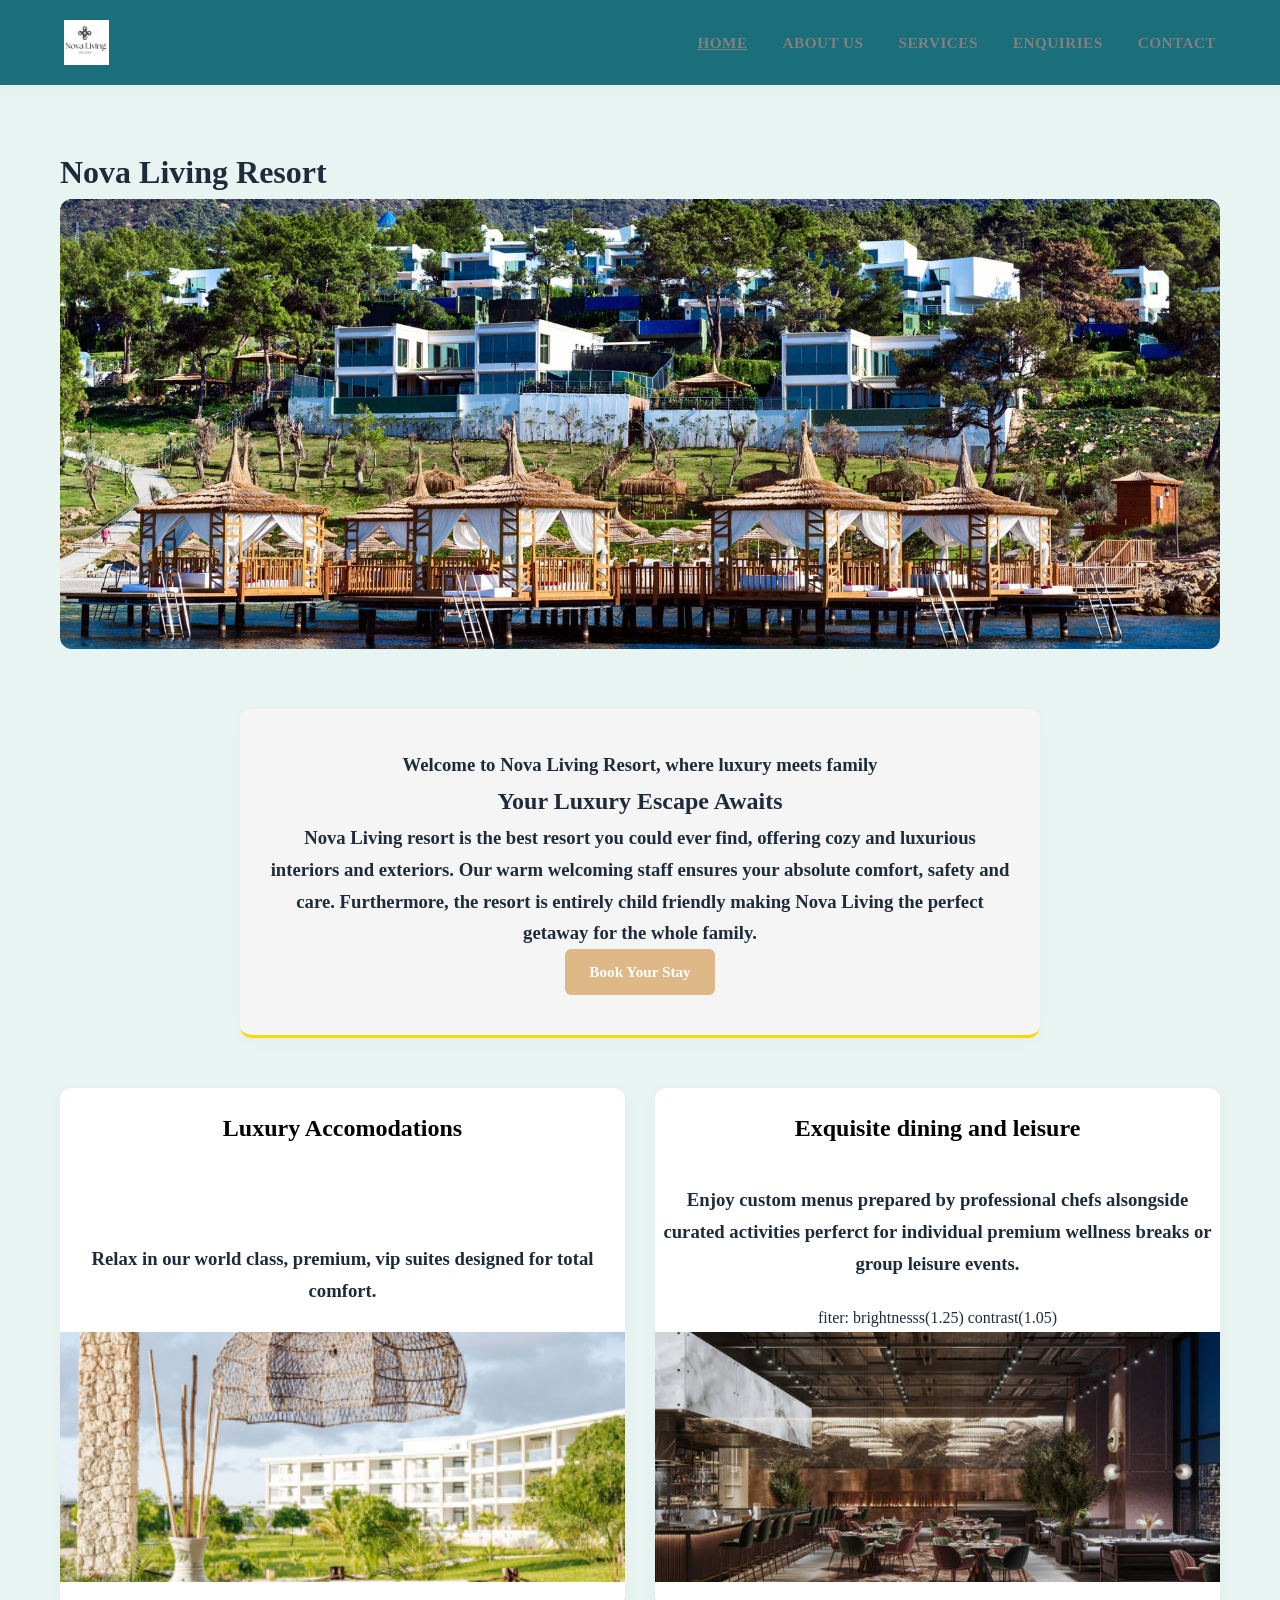
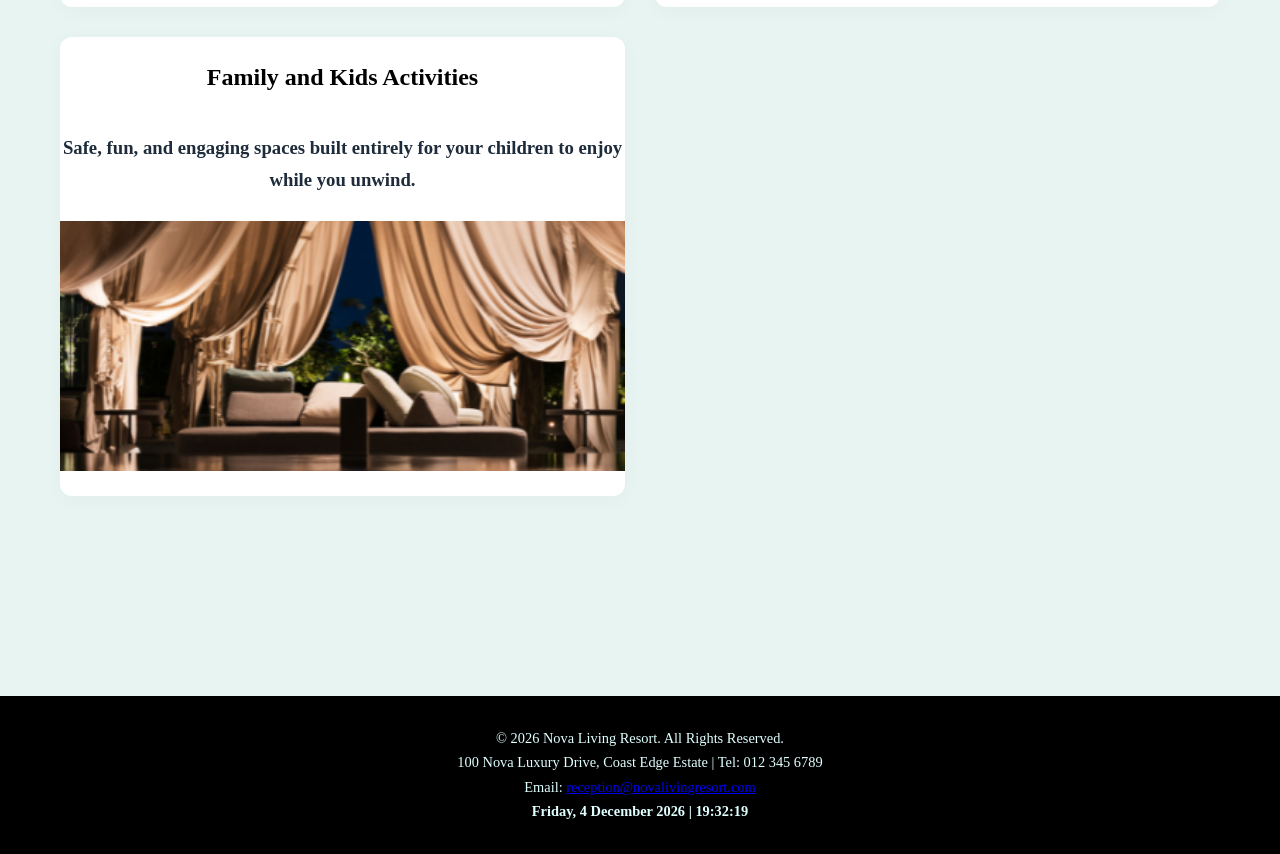
<file: index.html>
<!DOCTYPE html>
<html lang="en">
<head>
    <meta charset="UTF-8">
    <meta name="viewport" content="width=device-width, initial-scale=1.0">
    <meta name="description" content="Nova Living Resort offers luxury accomodation, dinning and activities 
    designed for the whole family">
    <meta name="keywords" content="Luxury family resort, VIP suites, resort dining , Nova Living Resort">
    <meta name="author" content="Nova Living Resort">
    <link rel="stylesheet" href="css_assets/myfirststyles.css">
    <link rel="stylesheet" href="css_assets/part3.css">

    <title>Nova Living Resort - Index</title>

   


</head>
<body>

     <header> 
        <img src="_images/logo.png.png" alt="Nova Living Resort Logo">

        <nav aria-label="Main navigation">
            <button class="nav-toggle" aria-label="Toggle menu" aria-expanded="false">&#9776;</button>

            <ul>
                <li><a href="index.html" aria-current="page">Home</a></li>
                    
                
                <li><a href="about.html">About us</a></li>
                    
                
                <li><a href="services.html">Services</a></li>
                    
                
                <li><a href="enquiries.html">Enquiries</a></li>
                    
                
                <li><a href="contact.html">Contact</a></li>
                    
                

            </ul>

        </nav>


     </header>

     <main>

        <h1>Nova Living Resort</h1>

        

        <section class="hero-section fade-in">
            
            <img src="_images/1.png" alt="Beautiful view of Nova Living Resort luxury exterior" width="600" class="responsive-image">
        </section>
        

        <section class="intro-content fade-in">

            <h3>Welcome to Nova Living Resort, where luxury meets family</h3>
            
            <h2>Your Luxury Escape Awaits</h2>
        
        
            <p><h3>
                Nova Living resort is the best resort you could ever find, offering cozy and luxurious interiors and exteriors.
                Our warm welcoming staff ensures your absolute comfort, safety and care. Furthermore, the resort is entirely child friendly
                making Nova Living the perfect getaway for the whole family.

            </p></h3>
            
            <a href="enquiries.html" class="cta-button">Book Your Stay</h3></a>
        </section>

        <section class="features fade-in">
        
                
            <div class="grid-column">
                 <h2>Luxury Accomodations</h2>
                 <p><h3>Relax in our world class, premium, vip suites designed for total comfort.</p></h3>
                <img src="_images/2.png" alt="Cozy indoor lounge area" width="460" class= "responsive-img">
                </div>
            
            <div class="grid-column">
                <h2>Exquisite dining and leisure</h2>
                <p><h3>
                    Enjoy custom menus prepared by professional chefs alsongside curated activities perferct for individual
                    premium wellness breaks or group leisure events.
                </p></h3>
                fiter: brightnesss(1.25) contrast(1.05)
                <img src="_images/1.2.jpg" alt="This is the Nova Living Resort luxury dining and leisure where you can enjoy 
                your peals and peace at."  class="responsive-image protrait-img">
                </div>

            
            <div class="grid-column protrait-col photo-rotrait">
                
                <h2>Family and Kids Activities</h2>
                <p><h3>
                    Safe, fun, and engaging spaces built entirely for your children to enjoy while you unwind.</h3></p>
                    <img src="_images/3.png" alt="Families are alloweed to play at our resort pool" width="450" class="responsive-image" >
                   
                
            </div>
        </section>

            
        

     </main>

        <footer>
        <p>&copy; <span id="footer-year">2026</span> Nova Living Resort. All Rights Reserved.</p>
        <p>100 Nova Luxury Drive, Coast Edge Estate | Tel: 012 345 6789</p>
        <p>Email: <a href="mailto:reception@novalivingresort.com">reception@novalivingresort.com</a></p>
        <p id="footer-date"></p>
    </footer>

    <script src="js_assets/part3.js"></script>
    
</body>
</html>
</file>
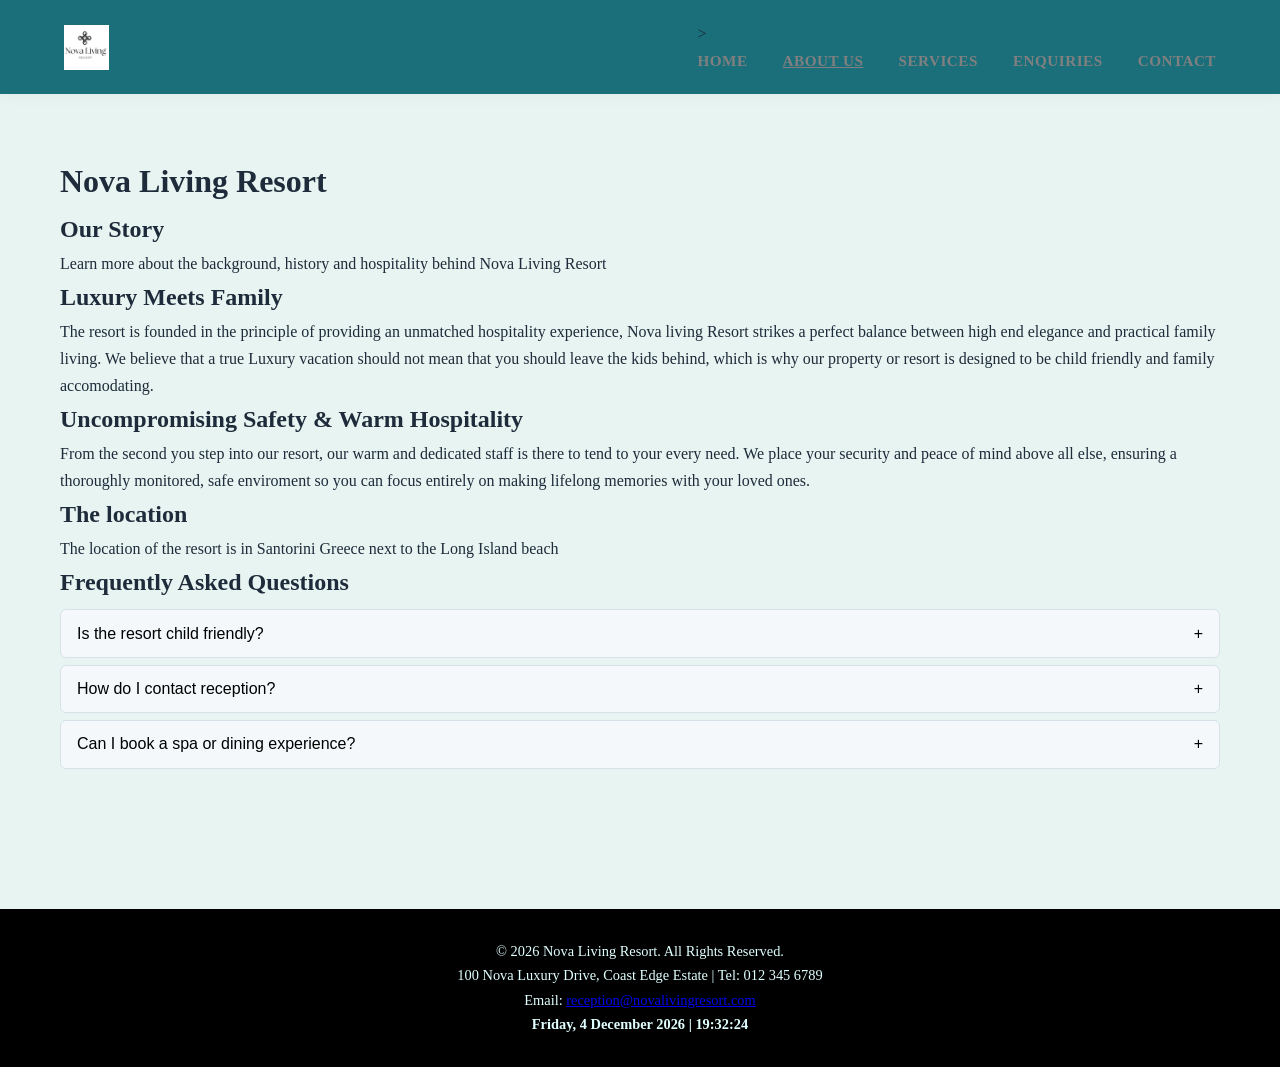
<file: about.html>
<!DOCTYPE html>
<html lang="en">
<head>
    <meta charset="UTF-8">
    <meta name="viewport" content="width=device-width, initial-scale=1.0">
    <meta name="description" content="Learn about Nova Living Resort: our story, our values and our family- friendly
    luxury hospitality">
    <meta name="keyword" content="about Nova Living Resort, luxury hospitality, and safety">
    <meta name="author" content="Nova Living Resort">
    <link rel="stylesheet" href="css_assets/myfirststyles.css">
    <link rel="stylesheet" href="css_assets/part3.css">
    <title>Nova Living Resort</title>
</head>
<body>

     <header> 
        <img src="_images/logo.png.png" alt="Nova Living Resort Logo">
        <nav aria-label="Main navigation">
         <button class="nav-toggle" aria-label="Toggle menu" aria-expanded="false">&#9776;</button>
>
            <ul>
                <li><a href="index.html">Home</a></li>
                    
                
                <li><a href="about.html" aria-current="page">About us</a></li>
                    
                
                <li><a href="services.html">Services</a></li>
                    
                
                <li><a href="enquiries.html">Enquiries</a></li>
                    
                
                <li><a href="contact.html">Contact</a></li>
                    
                

            </ul>

        </nav>


     </header>

     <main>

        <h1> Nova Living Resort</h1>

        <section class="about - resort fade-in">
            <h2>Our Story</h2>
            <p>Learn more about the background, history and hospitality behind Nova Living Resort</p>
        </section>

        <!-- About us Nova Living Resort in detail -->
         <section class="about details fade-in">
            <h2>Luxury Meets Family</h2>

            <p>
                The resort is founded in the principle of providing an unmatched hospitality experience, Nova living Resort 
                strikes a perfect balance between high end elegance and practical family living. We believe that a true Luxury
                vacation should not mean that you should leave the kids behind, which is why our property or resort is designed 
                to be child friendly and family accomodating.
            </p>

            <h2>Uncompromising Safety &amp; Warm Hospitality</h2>

            <P>
                From the second you step into our resort, our warm and dedicated staff is there to tend to your every need.
                We place your security and peace of mind above all else, ensuring a thoroughly monitored, safe enviroment so
                you can focus entirely on making lifelong memories with your loved ones.
            </P>
             
            <h2> The location </h2>

            <p>
                The location of the resort is in Santorini Greece next to the Long Island beach
            </p>

         </section>

        

         <section class="fade-in">
            <h2>Frequently Asked Questions</h2>
            <div class="accordion">
                <button class="accordion-btn" aria-expanded="false">Is the resort child friendly?</button>
                <div class="accordion-panel">
                    <p>Yes. We offer family-friendly suites, kids activities and a children's menu.</p>
                </div>

                <button class="accordion-btn" aria-expanded="false">How do I contact reception?</button>
                <div class="accordion-panel">
                    <p>Call 012 345 6789 or email reception@novalivingresort.com.</p>
                </div>

                <button class="accordion-btn" aria-expanded="false">Can I book a spa or dining experience?</button>
                <div class="accordion-panel">
                    <p>Yes. Use our <a href="enquiries.html">Enquiries page</a> and choose your primary service interest.</p>
                </div>
            </div>
        </section>


     </main>


        <footer>
        <p>&copy; <span id="footer-year">2026</span> Nova Living Resort. All Rights Reserved.</p>
        <p>100 Nova Luxury Drive, Coast Edge Estate | Tel: 012 345 6789</p>
        <p>Email: <a href="mailto:reception@novalivingresort.com">reception@novalivingresort.com</a></p>
        <p id="footer-date"></p>
    </footer>

    <script src="js_assets/part3.js"></script>
    
</body>
</html>
</file>
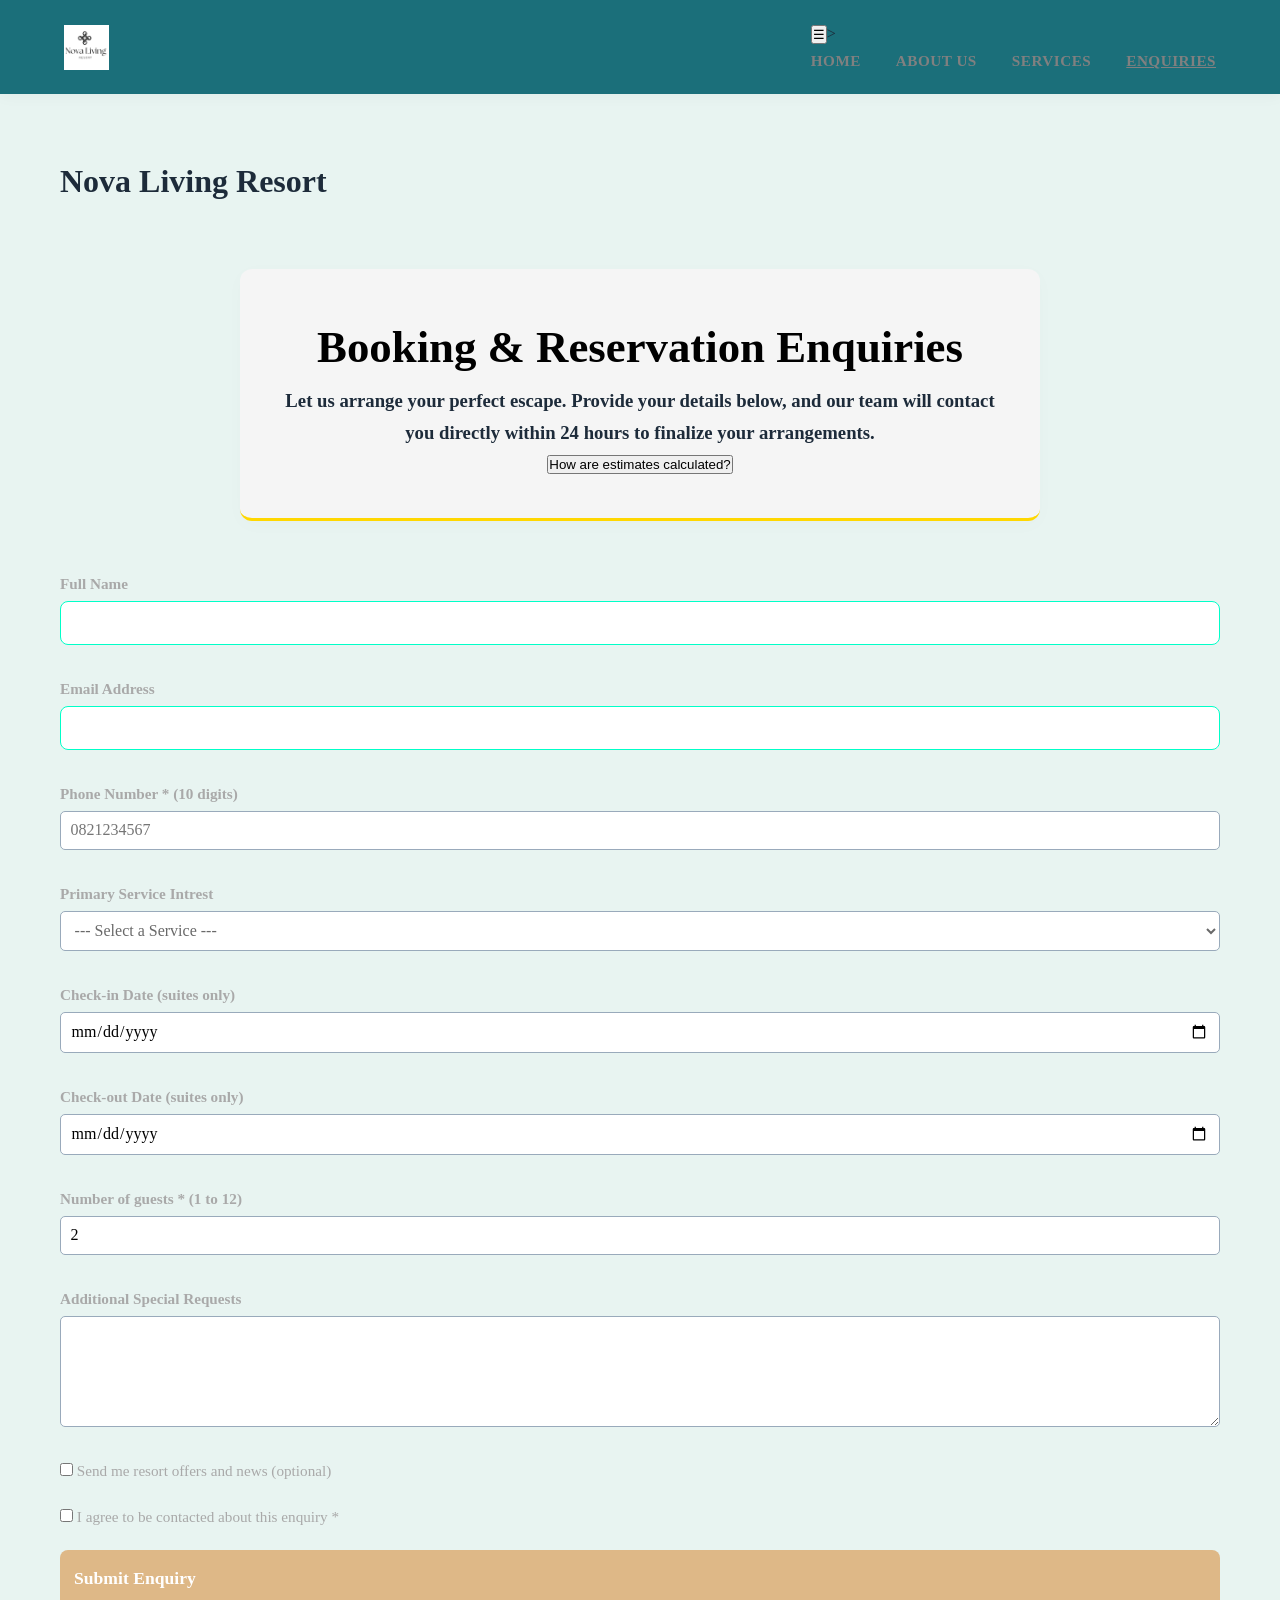
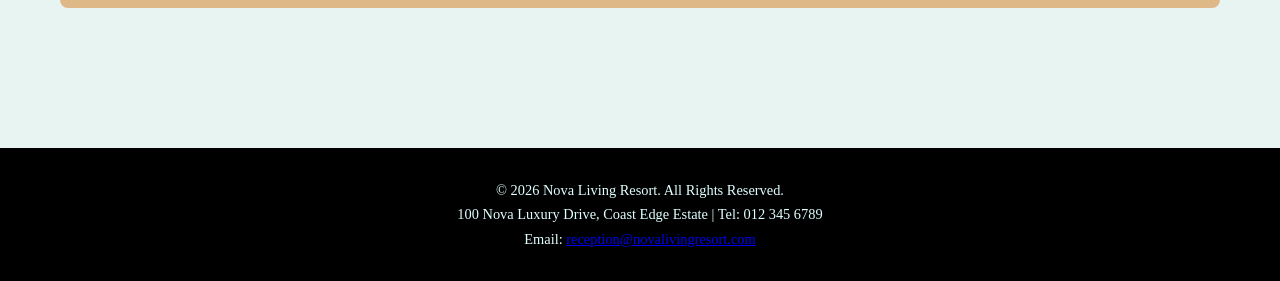
<file: enquiries.html>
<!DOCTYPE html>
<html lang="en">
<head>
    <meta charset="UTF-8">
    <meta name="viewport" content="width=device-width, initial-scale=1.0">
    <meta name="description" content="Enquire about VIP suites,spa, fine dining or family activities at Nova Living Resort
    and get an instant cost estimate.">
    <meta name="keywords" content="resort enquiry, book a suite, spa package, dining booking, cost estimate, Nova Living Resort.">
    <meta name="author" content="Nova Living Resort">
    <link rel="stylesheet" href="css_assets/myfirststyles.css">
    <link rel="stylesheet" href="css_assets/part3.css">
    <title>Nova Living Resort - Enquiries</title>

   
<body>

      <header> 
        <img src="_images/logo.png.png" alt="Nova Living Resort Logo">
        <nav aria-label="Main navigation">
            <button class="nav toggle" aria-label="Toggle menu" aria-expanded="false">&#9776;</button>>
            <ul>
                <li><a href="index.html">Home</a></li>
                    
                
                <li><a href="about.html">About us</a></li>
                    
                
                <li><a href="services.html">Services</a></li>
                    
                
                <li><a href="enquiries.html" aria-current="page">Enquiries</a></li>
                    
                
                    
                

            </ul>

        </nav>


     </header>

     <main>

        <h1>Nova Living Resort</h1>
        
        <section class="intro-content fade-in">
            <h1>Booking & Reservation Enquiries</h1>
            <P><h3>Let us arrange your perfect escape. Provide your details below, and our team will contact you directly within
                24 hours to finalize your arrangements.
            </P></h3>
            <p><button type="button" class="Link-btn" id="open-moodel"> How are estimates calculated?</button></p>
        </section>

        <section class="form-container">
            <form id="enquiry-form"></form>
            <form action="#" method="POST">

                <div class="form-group">
                    <label for="fullname">Full Name</label>
                    <input type="text" id="fullname" name="fullname" required placeholder="">
                    <span class="error" aria-live="polite"></span>
                </div>

                <div class="form-group">
                    <label for="email">Email Address</label>
                    <input type="email" id="email" name="email" required placeholder="">
                    <span class="error" aria-live="polite"></span>
                </div>

                 <div class="form-group">
                    <label for="phone">Phone Number * (10 digits)</label>
                    <input type="tel" id="phone" name="phone" required pattern="0[0-9]{9}" maxlength="10" required placeholder="0821234567">
                    <span class="error" aria-live="polite"></span>
                </div>

                <div class="form-group">
                    <label for="service-intrest">Primary Service Intrest</label>
                    <select id="service-intrest" name="service-intrest">
                        <option value=""> --- Select a Service ---</option>
                        <option value="luxury-suite">VIP Suite Accomodation</option>
                        <option value="spa-wellness">Spa &amp; Wellness Package</option>
                        <option value="fine-dining">Fine Dining Experience</option>
                        <option value="family-activities">Family &amp; Kids Activities</option>
                    </select>
                    <span class="error" aria-live="polite"></span>
                </div>

                <div class="form-group">
                    <label for="checkin"> Check-in Date (suites only)</label>
                    <input type="date" id="checkin" name="checkin">
                    <span class="error" aria-live="polite"></span>
                </div>

                
                <div class="form-group">
                    <label for="checkout"> Check-out Date (suites only)</label>
                    <input type="date" id="checkout" name="checkout">
                    <span class="error" aria-live="polite"></span>
                </div>

                <div class="form-group">
                    <label for="guests"> Number of guests * (1 to 12)</label>
                    <input type="number" id="guests" name="guests" min="1" max="12" value="2" required>
                    <span class="error" aria-live="polite"></span>
                </div>

                <div class="form-group"> 
                     <label for="details">Additional Special Requests</label>
                    <textarea id="details" name="details" rows="5" required placeholder=""></textarea>
                    <span class="error" aria-live="polite"></span>
                </div>

                <div class="form-group checkbox-group">
                    <label><input type="checkbox" id="newsletter" name="newsletter"> Send me resort offers and news (optional) </label>
                </div>

                 <div class="form-group checkbox-group">
                    <label><input type="checkbox" id="consent" name="consent" required> I agree to be contacted about this enquiry * </label>
                </div>
                <span class="error" aria-live="polite"></span>

                <buttom type="submit" class="submit-btn">Submit Enquiry</buttom>

            </form>
        </section>

           <div id="enquiry-response" class="response-box" aria-live="polite" hidden></div> 
           
           <div id="modal" class="modal" role="dialog" aria-modal="true" aria-labelledby="modal-title" hidden>
               <div class="modal-content">
                <button class="modal-close" aria-label="close">&times;</button>
                <h2 id="modal-title">How we calculate your estimate</h2>
                <p>
                    Suites are charged per night. Other servicesare charged per guest. Final pricing availability are confirmed
                    by our team.
                </p>
            </div>
           </div>    
           
     </main>

        <footer>
        <p>&copy; <span id="footer-year">2026</span> Nova Living Resort. All Rights Reserved.</p>
        <p>100 Nova Luxury Drive, Coast Edge Estate | Tel: 012 345 6789</p>
        <p>Email: <a href="mailto:reception@novalivingresort.com">reception@novalivingresort.com</a></p>
        <p id="footer-date"></p>
    </footer>

    <script src="js_assets/part3.js"></script>
    
    
     

    
</body>
</html>
</file>
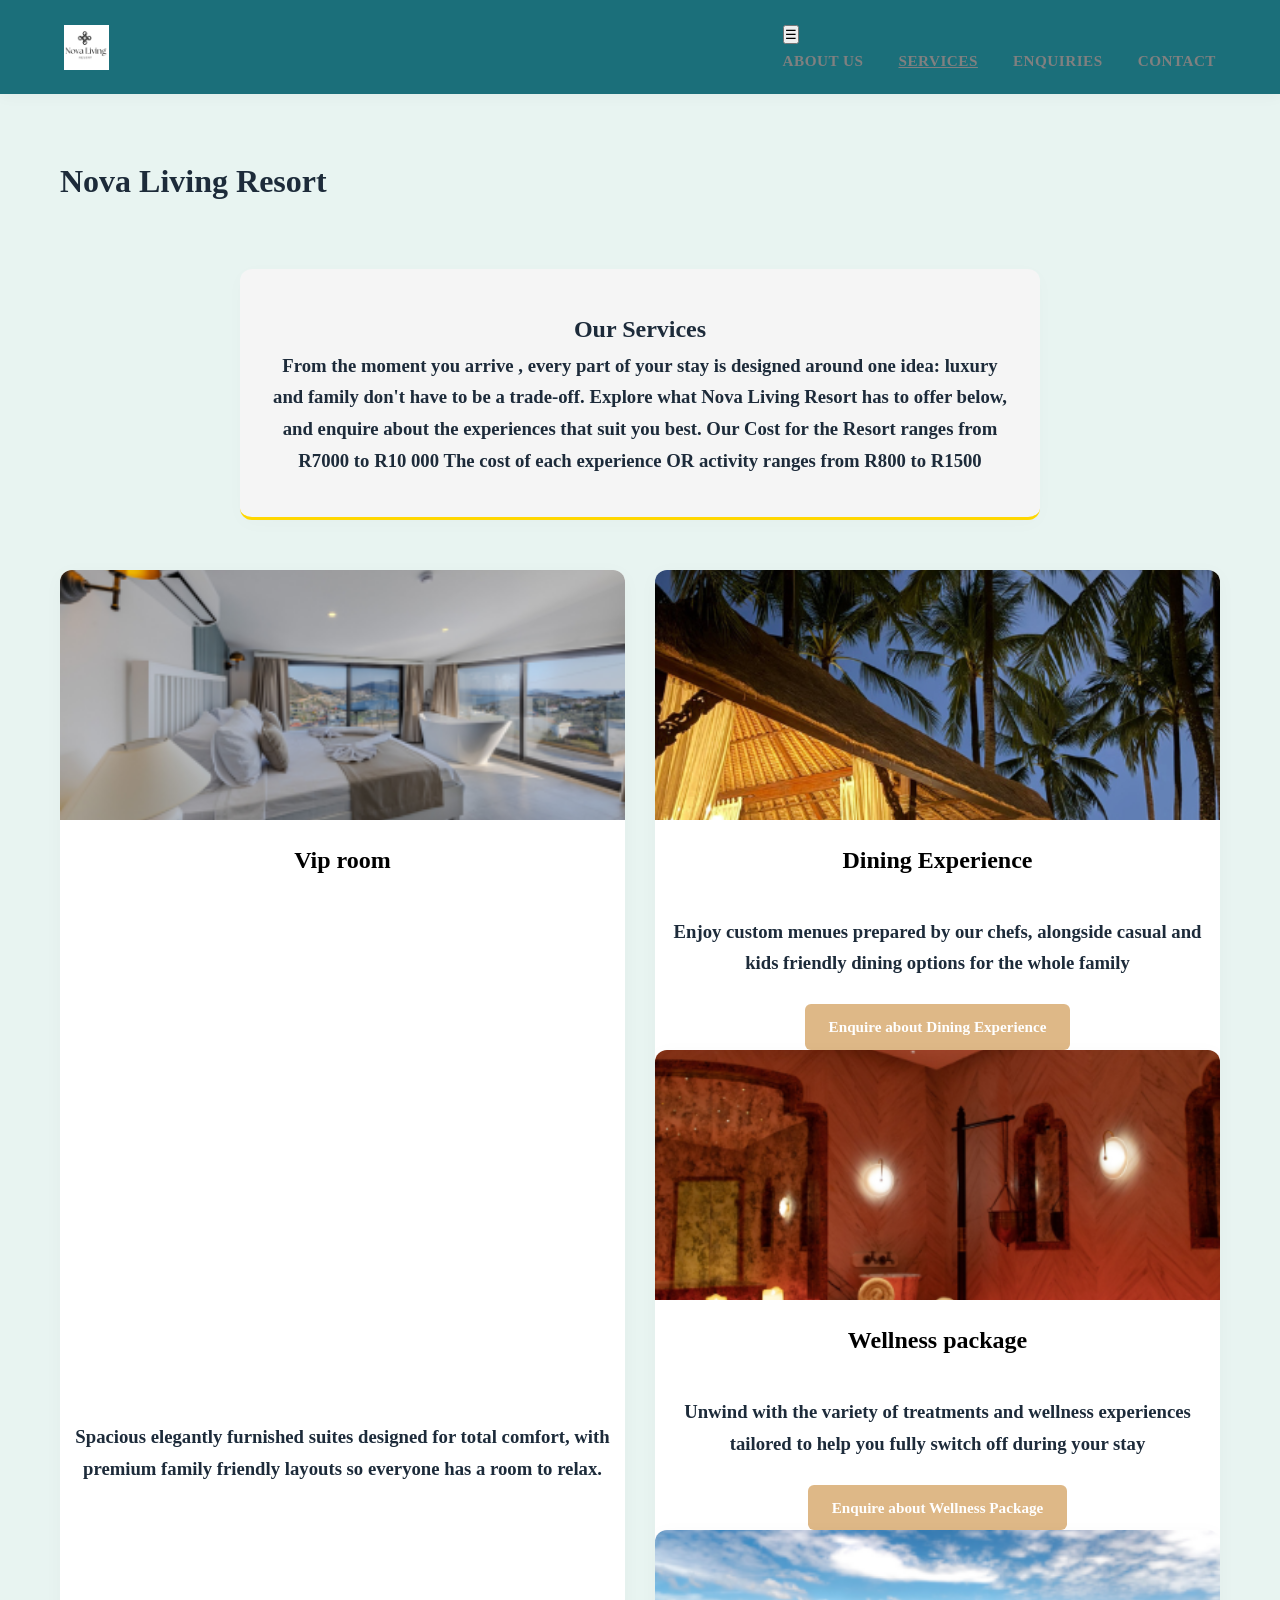
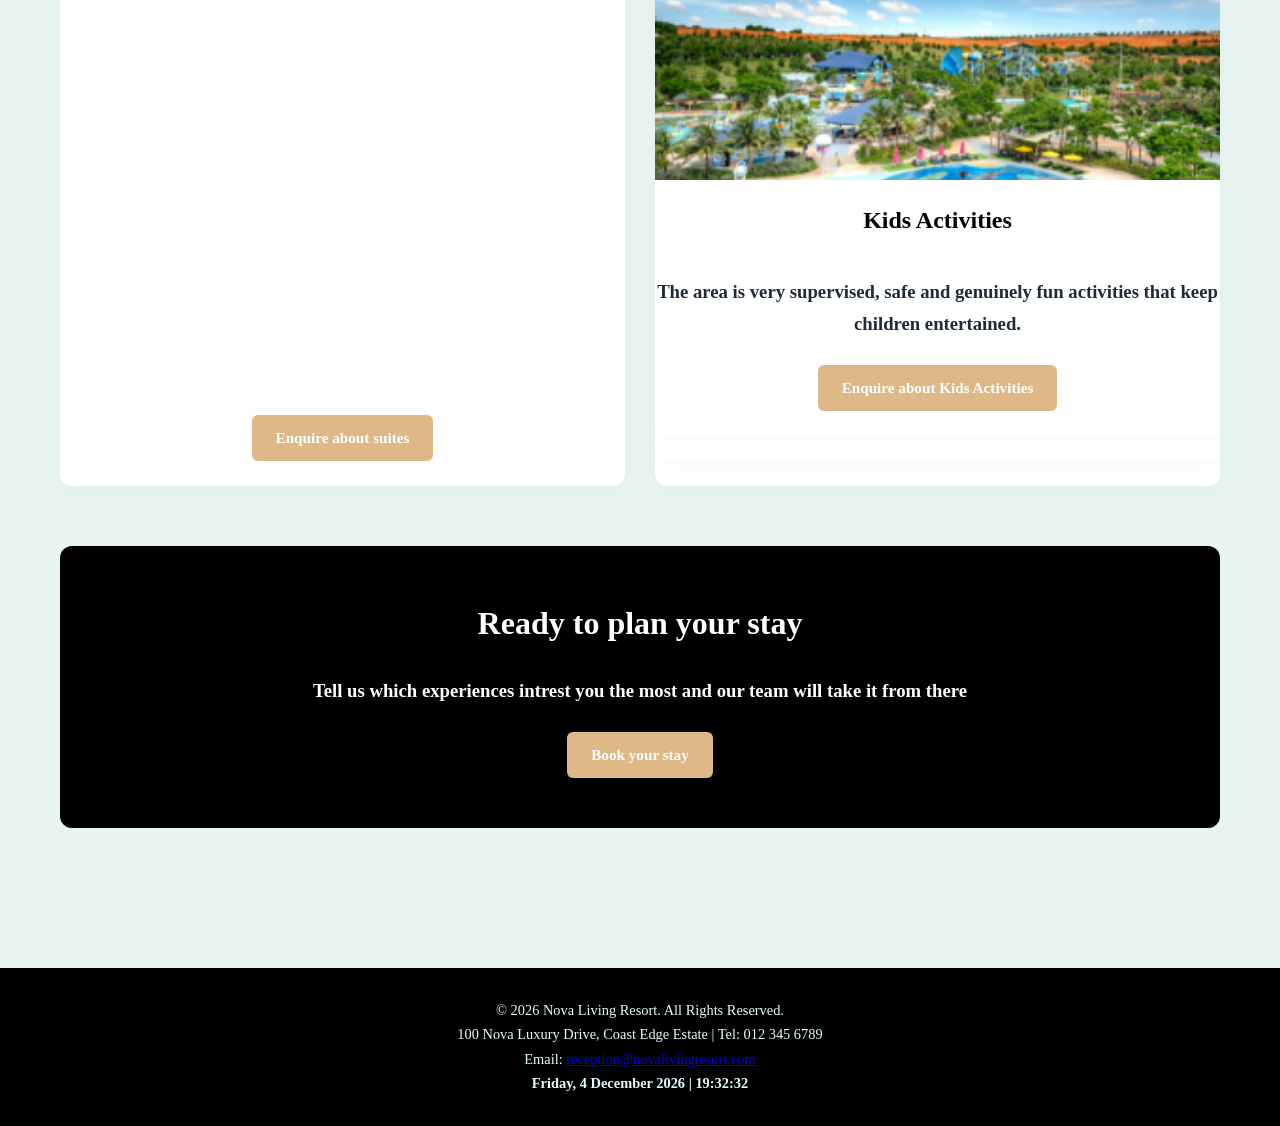
<file: services.html>
<!DOCTYPE html>
<html lang="en">
<head>
    <meta charset="UTF-8">
    <meta name="viewport" content="width=device-width, initial-scale=1.0">
    <meta name="description" content="Explore VIP suites, fine dining and family activities at Nova Living Resort.
    Search and filter our services and see prices">
    <meta name="keywords" content="resort services, VIP suites, fine dining, spa and wellness, kids 
    activities, Nova Living Resort.">
    <meta name="author" content="Nova Living Resort">
    <link rel="stylesheet" href="css_assets/myfirststyles.css">
    <link rel="stylesheet" href="css_assets/part3.css">
    <title>Nova Living Resort - Services</title>
</head>
<body>

     <header> 
        <img src="_images/logo.png.png" alt="Nova Living Resort Logo">
        <nav aria-label="Main navigation">
            <button class="nav toggle" aria-label="Toggle menu" aria-expanded="false">&#9776;</button>
            <ul>
                    
                
                <li><a href="about.html">About us</a></li>
                    
                
                <li><a href="services.html" aria-current="page">Services</a></li>
                    
                
                <li><a href="enquiries.html">Enquiries</a></li>
                    
                
                <li><a href="contact.html">Contact</a></li>
                    
                

            </ul>

        </nav>


     </header>

     <main>

        <h1> Nova Living Resort</h1>
        
        <section class="intro-content fade-in">
            <h2>Our Services</h2>
            <p><h3>
                From the moment you arrive , every part of your stay is designed around one idea:
                luxury and family don't have to be a trade-off. Explore what Nova Living Resort has 
                to offer below, and enquire about the experiences that suit you best.

                Our Cost for the Resort ranges from R7000 to R10 000
                The cost of each experience OR activity ranges from R800 to R1500

            </h3></p>
        </section>

        <section class="features fade-in">
            <div class="grid-column">
                <img src="_images/4.png" alt="Spacious Vip suirte with a king bed at Nova Living Resort" class="responsive-image">
                <h2>Vip room</h2>
                <p><h3>
                    Spacious elegantly furnished suites designed for total comfort, with premium
                    family friendly layouts so everyone has a room to relax.
                </h3></p>
                <h3><a href="enquiries.html" class="cta-button"> Enquire about suites</a></h3>
            </div>

            <div class="grid-column">
                <img src="_images/5.png" alt=" Fine dining table set at the Nova Living Resort resturant" class="responsive-image">
                <h2>Dining Experience</h2>
                <p><h3>
                    Enjoy custom menues  prepared by our chefs, alongside casual and kids friendly
                     dining options for the whole family
                </h3></p>
                <h3><a href="enquiries.html" class="cta-button"> Enquire about Dining Experience</a></h3>

            <div class="grid-column">
                <img src="_images/6.png" alt="Nova Living Resort has a very nice Spa treatment room for all types of family members and it is unlimited." class="responsive-image">
                <h2>Wellness package</h2>
                <p><h3>
                    Unwind with the variety of treatments and wellness experiences tailored to help you 
                    fully switch off during your stay
                </h3></p>
                <h3><a href="enquiries.html" class="cta-button"> Enquire about Wellness Package</a></h3>

            <div class="grid-column">
                <img src="_images/7.png" alt="The is a well and organised kids activity area which is safe and clean for the kids to play in." class="responsive-image">
                <h2>Kids Activities</h2>
                <p><h3>
                    The area is very supervised, safe and genuinely  fun activities that keep children 
                    entertained.
                </h3></p>
                <h3><a href="enquiries.html" class="cta-button"> Enquire about Kids Activities</a></h3>

        </section>

        <section class="cta-band ">
            <h2>Ready to plan your stay</h2>
            <p><h3>Tell us which experiences intrest you the most and our team will take it from there</p></h3>
            <h3><a href="enquiries.html" class="cta-button"> Book your stay</a></h3>
        </section>

     </main>

       <footer>
        <p>&copy; <span id="footer-year">2026</span> Nova Living Resort. All Rights Reserved.</p>
        <p>100 Nova Luxury Drive, Coast Edge Estate | Tel: 012 345 6789</p>
        <p>Email: <a href="mailto:reception@novalivingresort.com">reception@novalivingresort.com</a></p>
        <p id="footer-date"></p>
    </footer>

    <script src="js_assets/part3.js"></script>

        

    
</body>
</html>
</file>
<file: css_assets/myfirststyles.css>
/*CSS Reset*/
*{
    margin: 0;
    padding: 0;
    box-sizing: border-box;
}

body{
    font-family: 'Segoe UI', Tahoma, Geneva, Verdana, sans-serif;
    background-color: #E8F4F1 !important;
    color: #1D2B3A !important;
    margin: 0;
    padding: 0;
    line-height: 1.7;
}

main{
    max-width: 1200px;
    margin: 0 auto;
    padding: 40px 20px;
}

header{
    background-color: #1B6F7A !important;
    box-shadow: 0 2px 15px rgb(0, 0, 0, 0.04);
    padding: 20px 5%;
    display: flex;
    justify-content: space-between;
    align-items: center;
}

header img{
    height: 45px;
    width: auto;
}

nav ul{
    list-style: none;
    margin: 0;
    padding: 0;
    display: flex;
    gap: 35px;
}

nav ul li a{
    text-decoration: none;
    color: darkgrey;
    font-weight: 600;
    font-size: 0.95rem;
    letter-spacing: 0.5px;
    text-transform: uppercase;
    transition: color 0.3s ease;
}

nav ul li a:hover,
    nav ul li a [href="index.html"]{
        color: burlywood;
    }

.hero-section{
    position: relative;
    width: 100%;
    height: 450px;
    margin-bottom: 50px;
    border-radius: 12px;
    overflow: hidden;
}

.hero-section img{
    width: 100%;
    height: 100%;
    object-fit: cover;
}

.hero-section::before{
    content: '';
    position: absolute;
    top: o;
    left: 0;
    width: 100%;
    height: 100%;
    background: linear-gradient rgba(7, 156, 124, 0.05);
}

.hero-section h1{
    position: absolute;
    top: 40%;
    left: 50%;
    transform: translate(-50%, -50%);
    color: wheat;
    font-size: 3rem;
    text-shadow: 0 2px 12px rgb(0, 0, 0, 0.05);
    text-align: center;
    width: 90%;
    margin: 0;
}

.hero-section h2{
    position: absolute;
    top: 60%;
    left: 50%;
    transform: translate(-50%, -50%);
    color:goldenrod;
    font-size: 1.5rem;
    font-weight: 400;
    text-shadow: 0 2px 12px rgba(181, 212, 0, 0.829);
    text-align: center;
    width: 90%;
    margin: 0;
}
.intro-content{
    text-align: center;
    max-width: 800px;
    margin: 0 auto 60px auto;
    padding: 0 20px;
}
.intro-content p{
    font-size: 1.15rem;
    color: rebeccapurple;
    margin-bottom: 30px;
}
.cta-button{
    display: inline-block;
    background-color: burlywood;
    color: white;
    text-decoration: none;
    padding: 12px 32px;
    border-radius: 6px;
    font-weight: 600;
    font-size: 1rem;
    transition: background-color 0.3s ease transform 0.1ease;
}
.cta-button:hover{
    background-color: burlywood ;
}
.cta-button:active{
    transform: scale(0.98);
}
.features{
    margin-bottom: 60px;
}
.grid-column{
    background-color: whitesmoke;
    border-radius: 12px;
    overflow: hidden;
    box-shadow:  0 4px 20px rgb(0, 0, 0, 0.03);
    margin-bottom: 30px;
    display: flex;
    flex-direction: column;
}
.grid-column h2{
    font-size: 1.4rem;
    color:black ;
    margin: 25px 25px 25px;
}
.grid-column p{
    font-size: 1rem;
    color: lightslategray;
    margin: 0 25px 25px 25px;
}
.grid-column img{
    width: 100%;
    height: 220px;
    object-fit: cover;
    margin-top: auto;
}
@media(min-width: 768px){
    .features{
        display: grid;
        grid-template-columns: repeat(3,1fr);
        gap: 30px;
    }
    .grid-column{
        margin-bottom: 0;
    }
}
footer{
    background-color: black ;
    color: lightcyan ;
    text-align: center;
    padding: 30px 20px;
    margin-top: 80px;
    font-size: 0.9rem;
}

body{
    font-family: Verdana, Geneva, Tahoma, sans-serif;
    background-color: black;
    color: black;
    margin: 0;
    padding: 0;
    line-height: 1.6;
}

header{
    background-color:white;
    box-shadow: 0 2px 10px rgb(0, 0, 0, 0.05);
    padding: 15px 5%;
    display: flex;
    justify-content: space-between;
    align-items: center;
}

header img{
    height: 50px;
    width: auto;
}

nav ul{
    list-style: none;
    margin: 0;
    padding: 0;
    display: flex;
    gap: 30px;
}

nav ul li a{
    text-decoration: none;
    color: darkgrey;
    font-weight: 600;
    font-size: 1rem;
    transition: color 0.3s ease;
}

nav ul li a:hover,
    nav ul li a [href="enquiries.html"]{
        color: burlywood;
 }

.intro-content{
    text-align: center;
    max-width: 800px;
    margin: 60px auto 40px auto;
    padding: 0 20px;
}

intro-content h1{
    font-size: 2.5rem;
    color: black;
    margin-bottom: 10px;
    font-weight: 700;
}

intro-content h3{
    font-size: 1.1rem;
    color: skyblue;
    font-weight: 400;
}

form-container{
    background-color: black;
    max-width: 600px;
    margin: 0 auto 80px auto;
    padding: 40px;
    border-radius: 12px;
    box-shadow: 0 8px 30px rgb(0, 0, 0, 0.08);
}

.form-group{
    margin-bottom: 25px;
    display: flex;
    flex-direction: column;
}

.form-group label{
    font-size: 0.95rem;
    font-weight: 600;
    color: darkgrey;
    margin-bottom: 8px;
}

/*Form Inputs, Dropdown Selectors and Text areas */
.form-group input[type="text"],
.form-group input[type="email"],
.form-group select,
.form-group textarea{
    width: 100%;
    padding: 12px 16px;
    font-size: 1rem;
    border: 1px solid rgb(0, 255, 200);
    border-radius: 8px;
    background-color: white;
    color: dimgray;
    box-sizing: border-box;
    transition: all 0.3s ease;

}

/*Input focus state*/
.form-group input:focus,
.form-group select:focus,
.form-grouptextarea:focus{
    outline: none;
    border-color: burlywood;
    box-shadow: 0 0 0 3px rgb(201, 160, 99, 0.2);
}

.form-group textarea{
    resize: vertical;
}

.submit-btn{
    display: block;
    width: 100%;
    padding: 14px;
    background-color: burlywood ;
    color: white;
    border: none;
    border-radius: 8px;
    font-size: 1.1rem;
    font-weight: 600;
    cursor: pointer;
    transition: background-color 0.3s ease, transform 0.1s ease;
}

.submit-btn:hover{
    background-color: burlywood ;
}

.submit-btn:active{
    transform: scale(0.99);
}


body{
    font-family: Georgia, 'Times New Roman', Times, serif;
    background-color: white ;
    color: dimgray ;
    margin: 0;
    padding: 0;
    line-height: 1.6;
}

main{
    max-width: 1200px;
    margin: 0 auto;
    padding: 60px 20px;
}

header{
    background-color:white ;
    box-shadow: 0 2px 15px;
    padding: 20px 5%;
    display: flex;
    justify-content: space-between;
    align-items: center;
}

header img{
    height: 45px;
    width: auto;
}

nav ul{
    list-style: none;
    margin: 0;
    padding: 0;
    display: flex;
    gap: 35px;
}

nav ul li a{
    text-decoration: none;
    color: slategrey ;
    font-weight: 600;
    font-size: 0.95rem;
    letter-spacing: 0.5px;
    text-transform: uppercase;
    transition: color 0.3s ease;
}

nav ul li a:hover,
nav ul li a [href="contact.html"]{
    color: gold;
}

.intro-content{
    text-align: center;
    margin-bottom: 60px;
}

.intro-content h1{
    font-size: 2.5rem;
    color: black;
    margin-bottom:  15px;
    font-weight: 700;

}

.intro-content p{
    font-size: 1.1rem;
    color: lightslategray ;
    max-width: 750px;
    margin: 0 auto;
}

.contact-grid{
    display: flex;
    flex-direction: column;
    gap: 30px;
}

.info-panel{
    background-color: white ;
    padding: 35px;
    border-radius: 12px;
    box-shadow:  0 4px 20px rgb(0, 0, 0, 0.03);
    border-top: 4px solid gold;
}

.info-panel h2{
    font-size: 1.4rem;
    color: lightslategrey;
    margin-top: 0;
    margin-bottom: 20px;
}

.info-panel p{
    color: lightslategrey ;
    margin-bottom: 15px;
}

.info-panel strong{
    color: black;
}

.map-placeholder{
    background-color: white ;
    border: 2px dashed ;
    border-radius: 12px;
    min-height: 300px;
    display: flex;
    justify-content: center;
    align-items: center;
    color: lightslategrey ;
    font-weight: 600;
    letter-spacing: 0.5px;
}

@media (min-width: 768px) {
    .contact-grid{
        display: grid;
        grid-template-columns: 1fr 1fr;
        align-items: stretch;
    }
    .map-placeholder{
        grid-column: 2;
        grid-row: 1 / span 2;
        height: 100%;
    }
}

footer{
    background-color: black ;
    color: lightcyan ;
    text-align: center;
    padding: 30px 20px;
    margin-top: 80px;
    font-size: 0.9rem;
}

body{
    font-family: 'Segoe UI', Tahoma, Geneva, Verdana, sans-serif;
    background-color: whitesmoke;
    color: black;
    margin: 0;
    padding: 0;
    line-height: 1.7;
}

main{
    max-width: 900px;
    margin: 0 auto;
    padding: 60px 20px;
}

header{
    background-color: whitesmoke;
    box-shadow: 0 2px 15px rgb(0, 0, 0, 0.04);
    padding: 20px 5;
    display: flex;
    justify-content: space-between;
    align-items: center;
}

header img{
    height: 45px;
    width: auto;
}

nav ul {
    list-style: none;
    margin: 0;
    padding: 0;
    display: flex;
    gap: 35px;
}

nav ul li a{
    text-decoration: none;
    color: grey ;
    font-weight: 600;
    font-size: 0.95rem;
    letter-spacing: 0.5px;
    text-transform: uppercase;
    transition: color 0.3s ease;
}

nav ul li a:hover,
nav ul li a [href="about.html"]{
    color: burlywood;
}

.about-resort {
    text-align: center;
    background-color: white;
    padding: 50px 30px;
    border-radius: 12px;
    box-shadow: 0 4px 20px rgb(0, 0, 0, 0.02);
    margin-bottom: 40px;
    border-bottom: 3px solid burlywood;
}

.about-resort h1{
    font-size: 2.8rem;
    color: black;
    margin-top: 0;
    margin-bottom: 15px;
    font-weight: 700;
}

.about-resort p{
    font-size: 1.2rem;
    color: lightslategrey ;
    max-width: 700px;
    margin: 0 auto;
    font-style: italic;
}

.about-details{
    background-color: white;
    padding: 45px;
    border-radius: 12px;
    box-shadow: 0 4px 20px rgb(0, 0, 0, 0.02);
}

.about-details h2{
    font-size: 1.6rem;
    color: black;
    margin-top: 30px;
    margin-bottom: 15px;
    position: relative;
    padding-bottom: 8px;
}

.about-details h2::after{
    content: '';
    position: absolute;
    bottom: 0;
    left: 0;
    width: 40px;
    height: 2px;
    background-color: burlywood ;
}

.about-details h2:first-of-type{
    margin-top: 0;
}

.about-details p{
    font-size: 1.05rem;
    color: lightsteelblue ;
    margin-bottom: 25px;
    text-align: justify;
}
footer{
    background-color: black ;
    color: lightcyan ;
    text-align: center;
    padding: 30px 20px;
    margin-top: 80px;
    font-size: 0.9rem;
}

body{
    font-family: Cambria, Cochin, Georgia, Times, 'Times New Roman', serif;
    background-color: whitesmoke;
    color: black;
    margin: 0;
    padding: 0;
    line-height: 1.7;
}

main{
    max-width: 1200px;
    margin: 0 auto;
    padding: 60px 20px;
}

header{
    background-color: whitesmoke;
    box-shadow: 0 2px 15px rgb(0, 0, 0, 0.04);
    padding: 20px 5%;
    display: flex;
    justify-content: space-between;
    align-items: center;
}

header img{
    height: 45px;
    width: auto;
}

nav ul{
    list-style: none;
    margin: 0;
    padding: 0;
    display: flex;
    gap: 35px;
}
nav ul li a{
    text-decoration: none;
    font-weight: 600;
    font-size: 0.95rem;
    letter-spacing: 0.5px;
    text-transform: uppercase;
    transition: color 0.3s ease;
}
nav ul li a:hover,
nav ul li a [href="service.html"]{
    color: gold;
}

.intro-content{
    text-align: center;
    background-color: whitesmoke;
    padding: 40px 30px;
    border-radius: 12px;
    box-shadow: 0 4px 20px rgb(0, 0, 0, 0.02);
    margin-bottom: 50px;
    border-bottom: 3px solid gold;
}

.intro-content h1{
    font-size: 2.8rem;
    color: black;
    margin:  0 auto;
    

}

.intro-content p{
    font-size: 1.1rem;
    color: lightslategray ;
    max-width: 800px;
    margin: 0 auto;
}
.features{
    margin-bottom: 60px;
}
.grid-column{
    background-color: white;
    border-radius: 12px;
    overflow: hidden;
    box-shadow: 0 4px 20px rgb(0, 0, 0, 0.03);
    margin-bottom: 30px;
    padding-bottom: 25px;
    display: flex;
    flex-direction: column;
    align-items: center;
    text-align: center;
    transition: transform 0.3s ease box-shadow 0.3s ease;
}
.grid-column:hover{
    transform: translateY(-5px);
    box-shadow: 0 8px 30px rgb(0, 0, 0, 0.08);
}
.grid-column img{
    width: 100%;
    height: 250px;
    object-fit: cover;
}
.grid-column h2{
    font-size: 1.5rem;
    color: black ;
    margin: 20px 20px 10px 20px;
}
.grid-column p{
    font-size: 1rem;
    color: lightslategrey ;
    margin:  0 25px 25px 25px;
    flex-grow: 1;
}

@media (min-width: 768px) {
    .features{
        display: grid;
        grid-template-columns: 1fr 1fr;
        gap: 30px;
    }
    .grid-column {
       margin-bottom: 0;
    }
}
.cta-button{
    display: inline-block;
    background-color: burlywood ;
    color:white;
    text-decoration: none;
    padding: 10px 24px;
    border-radius: 6px;
    font-weight: 600;
    font-size: 0.95rem;
    transition: background-color 0.3s ease;
}
.cta-button:hover{
    background-color: burlywood;
}
.cta-band{
    background-color: black;
    color: white;
    text-align: center;
    padding: 50px 30px;
    border-radius: 12px;
    margin-top: 60px;
}
.cta-band h2{
    font-size: 2rem;
    margin-top: 0;
    margin-bottom: 10px;
}
.cta-band p{
    color: lightsteelblue;
    margin-bottom: 25px;
    font-size: 1.1rem;
}
     

footer{
    background-color: black ;
    color: lightcyan ;
    text-align: center;
    padding: 30px 20px;
    margin-top: 80px;
    font-size: 0.9rem;
}
</file>
<file: css_assets/part3.css>
/* =====================================================
   Nova Living Resort - Part 3 styles
   Loaded AFTER myfirststyles.css
   ===================================================== */

/* ---------- Colour variables (change these to match your brand) ---------- */
:root {
    --p3-accent: #1f6f8b;
    --p3-accent-dark: #14495c;
    --p3-soft: #f4f8fa;
    --p3-border: #d6e2e8;
    --p3-error: #c0392b;
    --p3-ok: #1e8449;
}

img { max-width: 100%; height: auto; }

/* ---------- Scroll animation ---------- */
.fade-in {
    opacity: 0;
    transform: translateY(20px);
    transition: opacity 0.8s ease, transform 0.8s ease;
}
.fade-in.visible {
    opacity: 1;
    transform: none;
}
@media (prefers-reduced-motion: reduce) {
    .fade-in { opacity: 1; transform: none; transition: none; }
}

/* ---------- Mobile menu button (hidden on desktop) ---------- */
.nav-toggle {
    display: none;
    background: none;
    border: 0;
    color: inherit;
    font-size: 1.8rem;
    cursor: pointer;
}
nav a { transition: opacity 0.3s; }
nav a:hover, nav a:focus { opacity: 0.75; }
nav a[aria-current="page"] { text-decoration: underline; }

/* ---------- Buttons ---------- */
.btn {
    display: inline-block;
    background: var(--p3-accent);
    color: #fff;
    border: 0;
    padding: 0.7rem 1.4rem;
    border-radius: 6px;
    cursor: pointer;
    font-size: 1rem;
    text-decoration: none;
    transition: transform 0.2s, background 0.3s;
}
.btn:hover { background: var(--p3-accent-dark); transform: translateY(-2px); }

.link-btn {
    background: none;
    border: 0;
    color: var(--p3-accent);
    text-decoration: underline;
    cursor: pointer;
    font-size: 1rem;
}

/* ---------- Cards (services list) ---------- */
.cards {
    display: grid;
    grid-template-columns: repeat(auto-fit, minmax(240px, 1fr));
    gap: 1rem;
}
.card {
    background: #fff;
    border: 1px solid var(--p3-border);
    border-radius: 8px;
    padding: 1rem;
    box-shadow: 0 2px 6px rgba(0, 0, 0, 0.06);
    transition: transform 0.3s, box-shadow 0.3s;
}
.card:hover {
    transform: translateY(-4px);
    box-shadow: 0 6px 14px rgba(0, 0, 0, 0.12);
}
.card .price { font-weight: bold; color: var(--p3-accent-dark); }

/* ---------- Search / filter bar ---------- */
.filter-bar {
    display: flex;
    flex-wrap: wrap;
    gap: 0.6rem;
    align-items: center;
    margin-bottom: 1rem;
}

/* ---------- Gallery + lightbox ---------- */
.gallery {
    display: grid;
    grid-template-columns: repeat(auto-fit, minmax(200px, 1fr));
    gap: 0.75rem;
}
.gallery img {
    width: 100%;
    height: 180px;
    object-fit: cover;
    border-radius: 6px;
    cursor: zoom-in;
    transition: transform 0.3s;
}
.gallery img:hover { transform: scale(1.04); }

.lightbox,
.modal {
    position: fixed;
    inset: 0;
    background: rgba(0, 0, 0, 0.85);
    display: flex;
    align-items: center;
    justify-content: center;
    z-index: 1000;
}
.lightbox[hidden],
.modal[hidden] { display: none; }
.lightbox img {
    max-width: 90%;
    max-height: 85vh;
    border-radius: 6px;
}
.lightbox-close,
.modal-close {
    position: absolute;
    top: 1rem;
    right: 1.5rem;
    background: none;
    border: 0;
    color: #fff;
    font-size: 2.5rem;
    cursor: pointer;
}

/* ---------- Modal ---------- */
.modal-content {
    background: #fff;
    color: #222;
    padding: 2rem;
    border-radius: 8px;
    max-width: 480px;
    width: 90%;
    position: relative;
}
.modal-close { color: #333; top: 0.25rem; right: 0.75rem; }

/* ---------- Accordion (FAQ) ---------- */
.accordion-btn {
    width: 100%;
    text-align: left;
    background: var(--p3-soft);
    border: 1px solid var(--p3-border);
    padding: 0.9rem 1rem;
    font-size: 1rem;
    cursor: pointer;
    margin-top: 0.4rem;
    border-radius: 6px;
}
.accordion-btn::after { content: "+"; float: right; }
.accordion-btn[aria-expanded="true"]::after { content: "\2212"; }
.accordion-panel {
    max-height: 0;
    overflow: hidden;
    transition: max-height 0.4s ease;
    padding: 0 1rem;
}
.accordion-panel.open { padding: 0.5rem 1rem; }

/* ---------- Tabs ---------- */
.tab-list { display: flex; gap: 0.4rem; flex-wrap: wrap; }
.tab-btn {
    background: var(--p3-soft);
    border: 1px solid var(--p3-border);
    padding: 0.6rem 1.2rem;
    cursor: pointer;
    border-radius: 6px 6px 0 0;
}
.tab-btn.active { background: var(--p3-accent); color: #fff; }
.tab-panel {
    display: none;
    border: 1px solid var(--p3-border);
    padding: 1rem;
}
.tab-panel.active { display: block; }

/* ---------- Forms: validation states ---------- */
.form-group {
    display: flex;
    flex-direction: column;
    margin-bottom: 1rem;
}
.form-group label { font-weight: bold; margin-bottom: 0.25rem; }
.form-group input,
.form-group select,
.form-group textarea {
    padding: 0.6rem;
    border: 1px solid #99aabb;
    border-radius: 5px;
    font-size: 1rem;
    font-family: inherit;
}
.form-group input.invalid,
.form-group select.invalid,
.form-group textarea.invalid {
    border-color: var(--p3-error);
    background: #fdf1ef;
}
.form-group input.valid,
.form-group select.valid,
.form-group textarea.valid { border-color: var(--p3-ok); }
.checkbox-group label { font-weight: normal; }
.error {
    color: var(--p3-error);
    font-size: 0.85rem;
    min-height: 1.1em;
}

/* ---------- Response box (after a form is submitted) ---------- */
.response-box {
    margin-top: 1.5rem;
    padding: 1rem 1.25rem;
    border-left: 5px solid var(--p3-ok);
    background: #eefaf2;
    color: #222;
    border-radius: 6px;
    max-width: 600px;
}
.response-box.fail {
    border-color: var(--p3-error);
    background: #fdf1ef;
}

/* ---------- Contact page layout + map ---------- */
.contact-grid {
    display: grid;
    grid-template-columns: 1fr 2fr;
    gap: 2rem;
}
#map {
    height: 350px;
    border-radius: 8px;
    margin-top: 1rem;
}

/* ---------- Footer date ---------- */
#footer-date { font-weight: bold; }

/* ---------- Phones and small tablets ---------- */
@media (max-width: 768px) {
    .nav-toggle { display: block; }
    nav ul { display: none; flex-direction: column; width: 100%; }
    nav ul.open { display: flex; }
    .contact-grid { grid-template-columns: 1fr; }
    .gallery img { height: 150px; }
}

/* =====================================================
   RESPONSIVE BREAKPOINTS
   ===================================================== */

/* Large desktops (1400px and wider) */
@media (min-width: 1400px) {
    main { max-width: 1320px; }
    body { font-size: 1.05rem; }
}

/* Laptops (up to 1199px) */
@media (max-width: 1199px) {
    main { max-width: 1000px; }
    nav ul { gap: 25px; }
}

/* Tablets in landscape (up to 1024px) */
@media (max-width: 1024px) {
    header { padding: 16px 4%; }
    nav ul { gap: 18px; }
    .features { grid-template-columns: 1fr 1fr; gap: 20px; }
    .cta-band { padding: 40px 24px; }
}

/* Tablets in portrait (up to 768px) */
@media (max-width: 768px) {
    main { padding: 30px 16px; }
    .features { grid-template-columns: 1fr; }
    .contact-grid { grid-template-columns: 1fr; }
    img.portrait-img { width: 100% !important; height: 340px !important; }
    .filter-bar { flex-direction: column; align-items: stretch; }
    iframe { height: 300px; }
}

/* Mobile phones (up to 600px) */
@media (max-width: 600px) {
    h1 { font-size: 1.7rem; }
    h2 { font-size: 1.3rem; }
    main { padding: 24px 12px; }
    .cta-button { display: block; text-align: center; }
    .gallery { grid-template-columns: 1fr 1fr; }
    footer p { font-size: 0.9rem; }
    img.portrait-img { height: 280px !important; }
}

/* Small phones (up to 400px) */
@media (max-width: 400px) {
    h1 { font-size: 1.45rem; }
    header img { height: 36px; }
    .gallery { grid-template-columns: 1fr; }
    .form-group input,
    .form-group select,
    .form-group textarea { font-size: 16px; }
    iframe { height: 240px; }
}

/* Phones turned sideways */
@media (max-height: 500px) and (orientation: landscape) {
    header { padding: 8px 4%; }
    main { padding: 16px 12px; }
}
</file>
